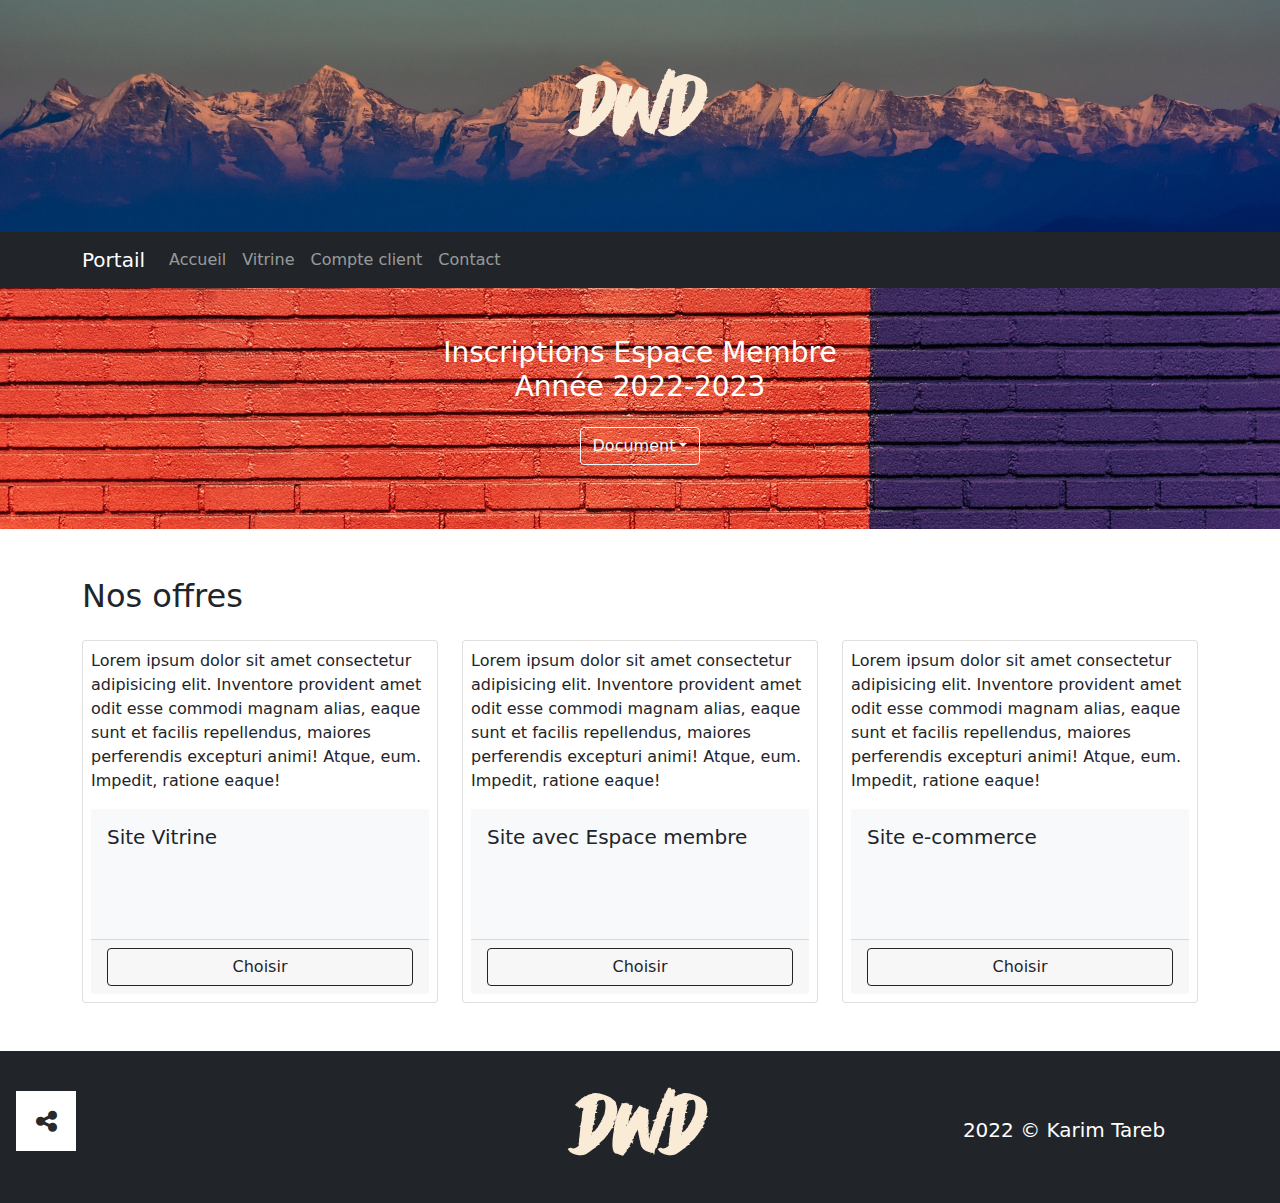
<file: index.html>
<!DOCTYPE html>
<html lang="fr">

<head>
    <meta charset="UTF-8">
    <meta http-equiv="X-UA-Compatible" content="IE=edge">
    <meta name="viewport" content="width=device-width, initial-scale=1.0">
    <link href="./img/favicon.ico" rel="shortcut icon" type="image/x-icon" />
    <link rel="stylesheet" href="./design/style.css">
    <link rel="stylesheet" href="./design/styleAnimReseau.css">
    <link rel="stylesheet" href="./design/bootstrap.min.css">
    <link rel="stylesheet" href="./design/bootstrap.min.css.map">
    <link
      rel="stylesheet"
      href="https://cdnjs.cloudflare.com/ajax/libs/font-awesome/6.1.1/css/all.min.css"
    />
    <title>Création de site web</title>
</head>

<body>

    <!-- HEADER -->

    <header class="p-5  text-center" style="background: center/cover url('img/chaine_alpes_aurore_1920x1180.jpg')">
        <div id="presentation" class="container">
            <p class="dwd">DWD</p>


        </div>

    </header>


    <!-- Barre de navigation -->

    <nav class="navbar sticky-top bg-dark navbar-dark navbar-expand-md">
        <!-- Le breakpoint se précise dans ce cas-->
        <div class="container">
            <div class="navbar-brand">
                Portail
            </div>

            <div class="navbar-toggler" data-bs-toggle="collapse" data-bs-target="#monMenuDeroulant">
                <span class="navbar-toggler-icon"></span>
            </div>

            <div class="collapse navbar-collapse" id="monMenuDeroulant">
                <ul class="navbar-nav">
                    <li class="nav-item">
                        <a href="./index.html" class="nav-link">Accueil</a>
                    </li>
                    <li class="nav-item">
                        <a href="./vitrine.html" class="nav-link">Vitrine</a>
                    </li>
                    <li class="nav-item">
                        <a href="./siteCompteClient/index.php" class="nav-link">Compte client</a>
                      </li>
                    <li class="nav-item">
                        <a href="./contact.php" class="nav-link">Contact</a>
                    </li>
                </ul>
            </div>
        </div>
    </nav>



    <!-- INSCRIPTION     -->
    <section style="background: center/cover url('img/mur_brique_rouge_marron_1920x1280.jpg')">
        <div class="container">
            <div class="text-white text-center p-5">

                <h3>Inscriptions Espace Membre<span class="d-block fw-light">Année 2022-2023</span></h3>

                <div class="btn-group m-3">
                    <button id="mesOptions" type="button" class="btn btn-outline-light dropdown-toggle" data-bs-toggle="dropdown">Document</button>

                    <!-- <button type="button" class="btn btn-light ">
                    <span class="visually-hidden">Options</span>
                </button> -->
                    <ul class="dropdown-menu" aria-labelledby="mesOptions">
                        <li><a class="dropdown-item" href="#">Newsletter</a></li>
                        <li><a class="dropdown-item" href="#">Parrainage</a></li>
                        <li><a class="dropdown-item" href="#">Partenariat</a></li>
                    </ul>
                </div>
            </div>


        </div>

    </section>



    <!-- PRESENTATION DES OFFRES -->

    <section class="p-5">

        <div class="container">
            <div class="text-center text-md-start">
                <h2>Nos offres</h2>

            </div>

            <!-- les cartes -->

            <div class="row">
                <div class="col-md-4">
                    <div class="card mt-3 p-2">
                        <!-- <img src="" class="card-img-top" alt="Site vitrine"> -->
                        <p>Lorem ipsum dolor sit amet consectetur adipisicing elit. Inventore provident amet odit esse commodi magnam alias, eaque sunt et facilis repellendus, maiores perferendis excepturi animi! Atque, eum. Impedit, ratione eaque!</p>
                        <div class="card-body bg-light" style="min-height: 130px;">
                            <h5 class="card-title">Site Vitrine</h5>
                        </div>
                        <div class="card-footer">
                            <button type="button" class="btn btn-outline-dark w-100" data-bs-toggle="modal" data-bs-target="#echarpeModal">
                                Choisir
                            </button>
                        </div>

                    </div>

                </div>

                <div class="col-md-4">
                    <div class="card mt-3 p-2">
                        <!-- <img src="" class="card-img-top" alt="Site espace membre"> -->
                        <p>Lorem ipsum dolor sit amet consectetur adipisicing elit. Inventore provident amet odit esse commodi magnam alias, eaque sunt et facilis repellendus, maiores perferendis excepturi animi! Atque, eum. Impedit, ratione eaque!</p>
                        <div class="card-body bg-light" style="min-height: 130px;">
                            <h5 class="card-title">Site avec Espace membre </h5>
                        </div>
                        <div class="card-footer">
                            <button type="button" class="btn btn-outline-dark w-100" data-bs-toggle="modal" data-bs-target="#coupeModal">
                                Choisir
                            </button>

                        </div>
                    </div>
                </div>

                <div class="col-md-4">
                    <div class="card mt-3 p-2">
                        <!-- <img src="" class="card-img-top" alt="site e-commerce"> -->
                        <p>Lorem ipsum dolor sit amet consectetur adipisicing elit. Inventore provident amet odit esse commodi magnam alias, eaque sunt et facilis repellendus, maiores perferendis excepturi animi! Atque, eum. Impedit, ratione eaque!</p>
                        <div class="card-body bg-light" style="min-height: 130px;">
                            <h5 class="card-title">Site e-commerce</h5>
                        </div>
                        <div class="card-footer">
                            <button type="button" class="btn btn-outline-dark w-100" data-bs-toggle="modal" data-bs-target="#baguetteModal">
                                Choisir
                            </button>
                        </div>
                    </div>
                </div>

            </div>
        </div>

    </section>


    <!-- FOOTER -->
    <footer class="bg-dark text-white p-3">
        <div class="row text-center">
            <!-- <div class="col-2"></div> -->
            <div class="col-md-4 mt-4">
        <!-- Liens Réseaux Sociaux Animés -->
        <div class="box">
            <!-- CHECKBOX -->
            <input type="checkbox" name="checkbox" id="checkbox" />
      
            <!-- MENU -->
      
            <div class="menu">
              <a href="#">
                <div class="menuItems">
                  <i class="fa-brands fa-whatsapp"></i>
                </div>
              </a>
            </div>
      
            <div class="menu">
              <a href="#">
                <div class="menuItems">
                  <i class="fa-brands fa-instagram"></i>
                </div>
              </a>
            </div>
            <div class="menu">
              <a href="#">
                <div class="menuItems">
                  <i class="fa-brands fa-facebook"></i>
                </div>
              </a>
            </div>
            <div class="menu">
              <a href="#">
                <div class="menuItems">
                  <i class="fa-brands fa-twitter"></i>
                </div>
              </a>
            </div>
          </div>
        </div>
        <div class="col-md-4 dwd">DWD</div>
<!-- Nom  et Année -->
        <div class="col-md-4 mt-5 fs-5">

            2022 © Karim Tareb 

        </div>
    </div>
    </footer>


    <!-- MODAL --->

    <!-- Modal Site vitrine -->
    <div class="modal fade" id="siteVitrine" data-bs-backdrop="static">
        <!-- Ce dernier paramètre empeche de fermer la modale en cliquant sur zone grisée-->

        <!-- Créer la boite de dialogue -->
        <div class="modal-dialog modal-dialog-centered">

            <!-- Créer le contenu -->
            <div class="modal-content">

                <!-- Header Modal-->
                <div class="modal-header">
                    <h5 class="modal-title">Site Vitrine</h5>
                    <button type="button" class="btn-close" data-bs-dismiss="modal">
                        <span class="visually-hidden">Fermer</span>
                    </button>
                </div>

                <!-- Body Modal-->

                <div class="modal-body">
                    <img src="./img/ecran_template_1920x1280.png" class="card-img-top" alt="site vitrine">

                </div>

                <!-- Footer Modal-->

                <div class="modal-footer">
                    <button type="button" class="btn btn-outline-secondary" data-bs-dismiss="modal">Fermer</button>
                    <button type="button" class="btn btn-primary" data-bs-toggle="popover" title="Fonctionnalité non disponible" data-bs-content="Vous pouvez vous inscrire à la newsletter pour être informé de sa disponibilité.">Ajouter au panier</button>

                </div>
            </div>
        </div>
    </div>

    <!-- Modal Site avec compte client -->

    <div class="modal fade" id="siteCompteClient" data-bs-backdrop="static">
        <!-- Ce dernier paramètre empeche de fermer la modale en cliquant sur zone grisée-->

        <!-- Créer la boite de dialogue -->
        <div class="modal-dialog modal-dialog-centered">
            <!-- Cette dernière est facultative-->

            <!-- Créer le contenu -->
            <div class="modal-content">
                <!-- ON PEUT METTRE OU PAS UN OU TS CES ELTS header, body, footer -->

                <!-- Header modal-->
                <div class="modal-header">
                    <h5 class="modal-title">Site avec espace membre</h5>
                    <button type="button" class="btn-close" data-bs-dismiss="modal">
                        <span class="visually-hidden">Fermer</span>
                    </button>
                </div>


                <!-- Body modal-->

                <div class="modal-body">
                    <img src="./img/mains_superposees_globe_connexion_1920x1280.jpg" class="card-img-top" alt="site avec compte client">

                </div>

                <!-- Footer modal-->

                <div class="modal-footer">
                    <button type="button" class="btn btn-outline-secondary" data-bs-dismiss="modal">Fermer</button>
                    <button type="button" class="btn btn-primary" data-bs-toggle="tooltip" data-bs-placement="top" title="Fonctionnalité non disponible">
                        Ajouter au panier
                    </button>

                    </button>
                </div>
            </div>
        </div>
    </div>


    <!-- Modal Site e-commerce -->

    <div class="modal fade" id="siteEcommerce" data-bs-backdrop="static">
        <!-- Ce dernier paramètre empeche de fermer la modale en cliquant sur zone grisée-->

        <!-- Créer la boite de dialogue -->
        <div class="modal-dialog modal-dialog-centered">
            <!-- Cette dernière est facultative-->

            <!-- Créer le contenu -->
            <div class="modal-content">
                <!-- ON PEUT METTRE OU PAS UN OU TS CES ELTS header, body, footer -->

                <!-- Header -->
                <div class="modal-header">
                    <h5 class="modal-title">Site e-commerce</h5>
                    <button type="button" class="btn-close" data-bs-dismiss="modal">
                        <span class="visually-hidden">Fermer</span>
                    </button>
                </div>


                <!-- Body -->

                <div class="modal-body">
                    <img src="./img/transction_a_travers_ecran_1920x1281.png" class="card-img-top" alt="site e-commerce">

                </div>

                <!-- Footer -->

                <div class="modal-footer">

                    <button type="button" class="btn btn-outline-secondary" data-bs-dismiss="modal">Fermer</button>
                    <button type="button" class="btn btn-primary" data-bs-toggle="popover" title="Fonctionnalité non disponible" data-bs-content="Inscrivez vous à la newsletter pour être informé de sa disponibilité.">Ajouter au panier</button>


                </div>
            </div>
        </div>
    </div>


    <!-- BS avec JS -->
    <script src="https://cdn.jsdelivr.net/npm/@popperjs/core@2.10.2/dist/umd/popper.min.js" integrity="sha384-7+zCNj/IqJ95wo16oMtfsKbZ9ccEh31eOz1HGyDuCQ6wgnyJNSYdrPa03rtR1zdB" crossorigin="anonymous"></script>
    <script src="https://cdn.jsdelivr.net/npm/bootstrap@5.1.3/dist/js/bootstrap.min.js" integrity="sha384-QJHtvGhmr9XOIpI6YVutG+2QOK9T+ZnN4kzFN1RtK3zEFEIsxhlmWl5/YESvpZ13" crossorigin="anonymous"></script>

    <!-- Infobulle avec BS -->

    <script>
        var tooltipTriggerList = [].slice.call(document.querySelectorAll('[data-bs-toggle="tooltip"]'));
        var tooltipList = tooltipTriggerList.map(function(tooltipTriggerEl) {
            return new bootstrap.Tooltip(tooltipTriggerEl)
        })

        // Popover BS 


        var popoverTriggerList = [].slice.call(document.querySelectorAll('[data-bs-toggle="popover"]'));
        var popoverList = popoverTriggerList.map(function(popoverTriggerEl) {
            return new bootstrap.Popover(popoverTriggerEl)
        })

        var popover = new bootstrap.Popover(document.querySelector('.example-popover'), {
            container: 'body'
        })
    </script>
</body>

</html>
</file>
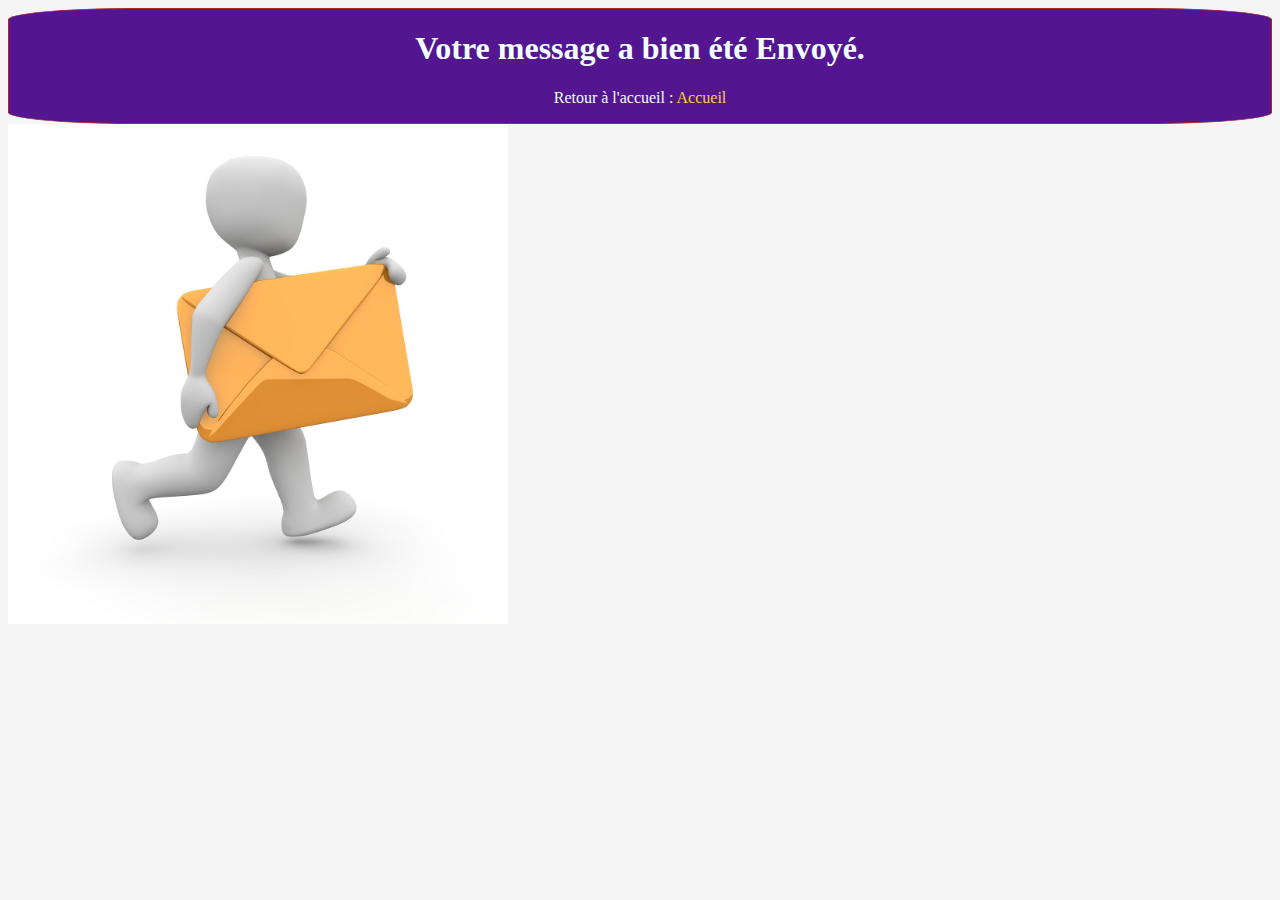
<file: messageEnvoye.html>
<!DOCTYPE html>
<html lang="fr">
  <head>
    <meta charset="UTF-8" />
    <meta http-equiv="X-UA-Compatible" content="IE=edge" />
    <meta name="viewport" content="width=device-width, initial-scale=1.0" />
    <link href="./img/favicon.ico" rel="shortcut icon" type="image/x-icon" />
    <link rel="stylesheet" href="./design/style.css" />
    <title>Message Envoyé</title>
  </head>
  <body id="bodyMessageEnvoye">
    <div id="divMessageEnvoye">
      <h1>Votre message a bien été Envoyé.</h1>
      <p>Retour à l'accueil : <a href="./index.html">Accueil</a></p>
    </div>

    <!-- Illustration message Envoyé -->
    <div id="divMailEnvoye">
      <div id="imgMail">
        <img
          src="./img/bonhommeLettreMail_1280x1280.jpg"
          alt="Mail envoyé"
          width="500"
          height="500"
        />
      </div>
    </div>
  </body>
</html>
</file>
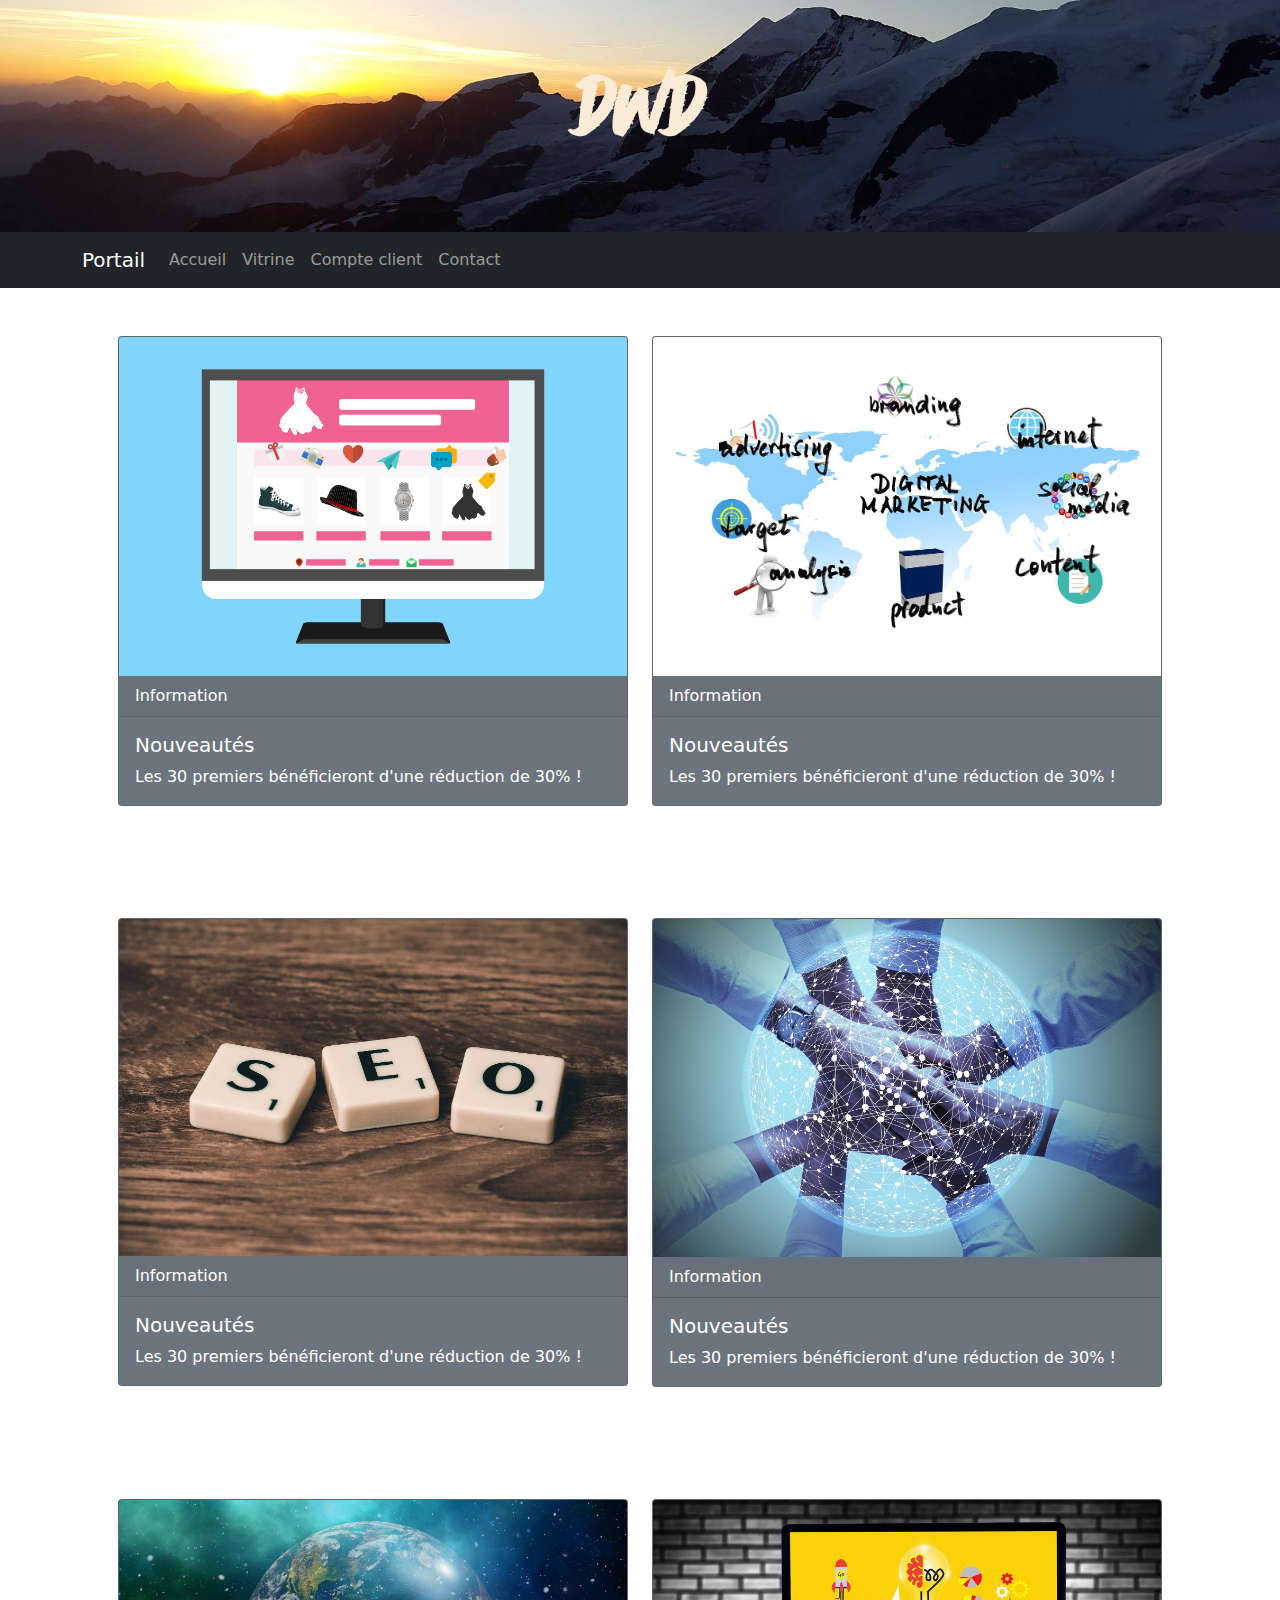
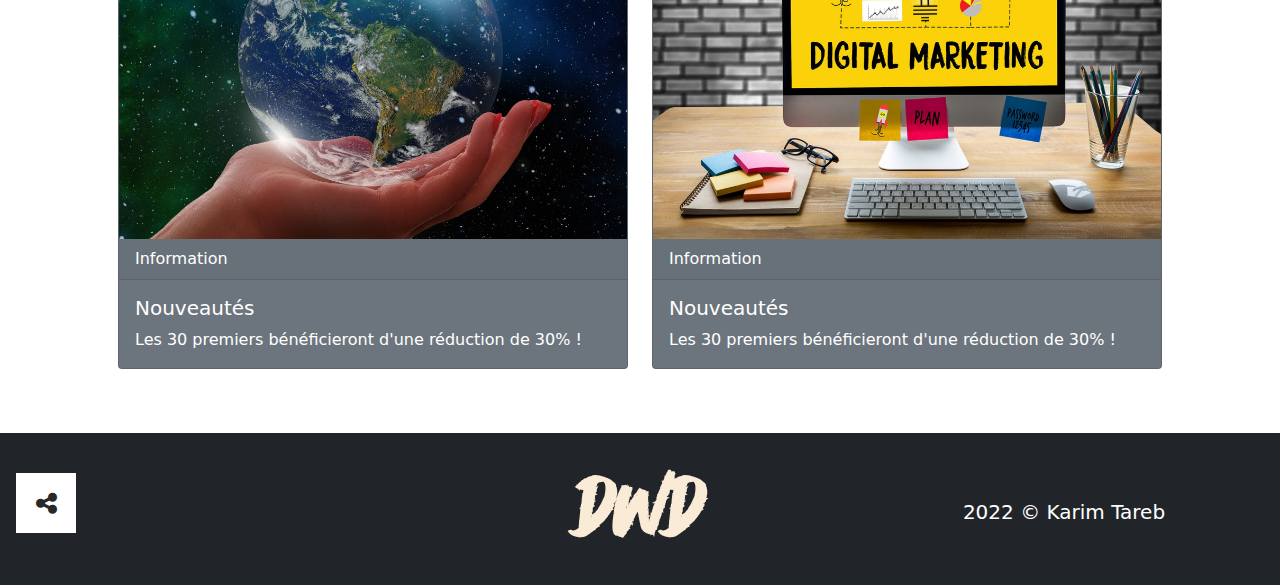
<file: vitrine.html>
<!DOCTYPE html>
<html lang="en">
  <head>
    <meta charset="UTF-8" />
    <meta http-equiv="X-UA-Compatible" content="IE=edge" />
    <meta name="viewport" content="width=device-width, initial-scale=1.0" />
    <link href="./img/favicon.ico" rel="shortcut icon" type="image/x-icon" />

    <link rel="stylesheet" href="./design/bootstrap.min.css" />
    <link rel="stylesheet" href="./design/bootstrap.min.css.map" />
    <link rel="stylesheet" href="./design/style.css" />
    <link rel="stylesheet" href="./design/styleAnimReseau.css" />
    <link
      rel="stylesheet"
      href="https://cdnjs.cloudflare.com/ajax/libs/font-awesome/6.1.1/css/all.min.css"
    />
    <title>Vitrine</title>
  </head>
  <body>
    <!-- HEADER -->

    <header
      class="p-5 text-center"
      style="
        background: center/cover url('img/lever_soleil_alpes_1920x1005.jpg');
      "
    >
      <div id="presentation" class="container">
        <p class="dwd">DWD</p>
      </div>
    </header>

    <!-- Barre de navigation -->

    <nav class="navbar sticky-top bg-dark navbar-dark navbar-expand-md">
      <!-- Le breakpoint se précise dans ce cas-->
      <div class="container">
        <div class="navbar-brand">Portail</div>

        <div
          class="navbar-toggler"
          data-bs-toggle="collapse"
          data-bs-target="#monMenuDeroulant"
        >
          <span class="navbar-toggler-icon"></span>
        </div>

        <div class="collapse navbar-collapse" id="monMenuDeroulant">
          <ul class="navbar-nav">
            <li class="nav-item">
              <a href="./index.html" class="nav-link">Accueil</a>
            </li>
            <li class="nav-item">
              <a href="./vitrine.html" class="nav-link">Vitrine</a>
            </li>
            <li class="nav-item">
              <a href="./siteCompteClient/index.php" class="nav-link"
                >Compte client</a
              >
            </li>
            <li class="nav-item">
              <a href="./contact.php" class="nav-link">Contact</a>
            </li>
          </ul>
        </div>
      </div>
    </nav>

    <!-- LES CARTES -->
    <section>
      <div class="container p-5">
        <div class="row mb-3 gy-4">
          <div class="col-md-6">
            <div class="card gy-3 bg-secondary text-white">
              <img
                src="./img/ecran_template_1920x1280.png"
                alt="..."
                class="card-img-top"
              />
              <div class="card-header">Information</div>

              <div class="card-body">
                <h5 class="card-title">Nouveautés</h5>
                <p class="card-text">
                  Les 30 premiers bénéficieront d'une réduction de 30% !
                </p>
              </div>
            </div>
          </div>

          <div class="col-md-6">
            <div class="card gx-3 bg-secondary text-white">
              <img
                src="./img/digital_marketing_croqui_1280x853.jpg"
                alt="..."
                class="card-img-top"
              />
              <div class="card-header">Information</div>
              <div class="card-body">
                <h5 class="card-title">Nouveautés</h5>
                <p class="card-text">
                  Les 30 premiers bénéficieront d'une réduction de 30% !
                </p>
              </div>
            </div>
          </div>
        </div>
      </div>
      <div class="container p-5">
        <div class="row mb-3 gy-4">
          <div class="col-md-6">
            <div class="card gy-3 bg-secondary text-white">
              <img
                src="./img/seo_lettre_scrabble_1920x1275.jpg"
                alt="marketing"
                class="card-img-top"
              />
              <div class="card-header">Information</div>

              <div class="card-body">
                <h5 class="card-title">Nouveautés</h5>
                <p class="card-text">
                  Les 30 premiers bénéficieront d'une réduction de 30% !
                </p>
              </div>
            </div>
          </div>

          <div class="col-md-6">
            <div class="card gx-3 bg-secondary text-white">
              <img
                src="./img/mains_superposees_globe_connexion_1920x1280.jpg"
                alt="..."
                class="card-img-top"
              />
              <div class="card-header">Information</div>
              <div class="card-body">
                <h5 class="card-title">Nouveautés</h5>
                <p class="card-text">
                  Les 30 premiers bénéficieront d'une réduction de 30% !
                </p>
              </div>
            </div>
          </div>
        </div>
      </div>
      <div class="container p-5">
        <div class="row mb-3 gy-4">
          <div class="col-md-6">
            <div class="card gy-3 bg-secondary text-white">
              <img
                src="./img/globe_amerique_main_1920x1280.jpg"
                alt="..."
                class="card-img-top"
              />
              <div class="card-header">Information</div>

              <div class="card-body">
                <h5 class="card-title">Nouveautés</h5>
                <p class="card-text">
                  Les 30 premiers bénéficieront d'une réduction de 30% !
                </p>
              </div>
            </div>
          </div>

          <div class="col-md-6">
            <div class="card gx-3 bg-secondary text-white">
              <img
                src="./img/digital_marketing_1920x1280.jpg"
                alt="..."
                class="card-img-top"
              />
              <div class="card-header">Information</div>
              <div class="card-body">
                <h5 class="card-title">Nouveautés</h5>
                <p class="card-text">
                  Les 30 premiers bénéficieront d'une réduction de 30% !
                </p>
              </div>
            </div>
          </div>
        </div>
      </div>
    </section>

    <!-- FOOTER -->
    <footer class="bg-dark text-white p-3">
      <div class="row text-center">
        <!-- <div class="col-2"></div> -->
        <div class="col-md-4 mt-4">
          <!-- Liens Réseaux Sociaux Animés -->
          <div class="box">
            <!-- CHECKBOX -->
            <input type="checkbox" name="checkbox" id="checkbox" />

            <!-- MENU -->

            <div class="menu">
              <a href="#">
                <div class="menuItems">
                  <i class="fa-brands fa-whatsapp"></i>
                </div>
              </a>
            </div>

            <div class="menu">
              <a href="#">
                <div class="menuItems">
                  <i class="fa-brands fa-instagram"></i>
                </div>
              </a>
            </div>
            <div class="menu">
              <a href="#">
                <div class="menuItems">
                  <i class="fa-brands fa-facebook"></i>
                </div>
              </a>
            </div>
            <div class="menu">
              <a href="#">
                <div class="menuItems">
                  <i class="fa-brands fa-twitter"></i>
                </div>
              </a>
            </div>
          </div>
        </div>
        <div class="col-md-4 dwd">DWD</div>
        <!-- Nom  et Année -->
        <div class="col-md-4 mt-5 fs-5">2022 © Karim Tareb</div>
      </div>
    </footer>

    <!-- BS avec JS -->
    <script
      src="https://cdn.jsdelivr.net/npm/@popperjs/core@2.10.2/dist/umd/popper.min.js"
      integrity="sha384-7+zCNj/IqJ95wo16oMtfsKbZ9ccEh31eOz1HGyDuCQ6wgnyJNSYdrPa03rtR1zdB"
      crossorigin="anonymous"
    ></script>
    <script
      src="https://cdn.jsdelivr.net/npm/bootstrap@5.1.3/dist/js/bootstrap.min.js"
      integrity="sha384-QJHtvGhmr9XOIpI6YVutG+2QOK9T+ZnN4kzFN1RtK3zEFEIsxhlmWl5/YESvpZ13"
      crossorigin="anonymous"
    ></script>

    <!-- Infobulle avec BS -->

    <script>
      var tooltipTriggerList = [].slice.call(
        document.querySelectorAll('[data-bs-toggle="tooltip"]')
      );
      var tooltipList = tooltipTriggerList.map(function (tooltipTriggerEl) {
        return new bootstrap.Tooltip(tooltipTriggerEl);
      });

      // Popover BS

      var popoverTriggerList = [].slice.call(
        document.querySelectorAll('[data-bs-toggle="popover"]')
      );
      var popoverList = popoverTriggerList.map(function (popoverTriggerEl) {
        return new bootstrap.Popover(popoverTriggerEl);
      });

      var popover = new bootstrap.Popover(
        document.querySelector(".example-popover"),
        {
          container: "body",
        }
      );
    </script>
  </body>
</html>
</file>
<file: design/style.css>
h1 {
    font-family: Georgia, 'Times New Roman', Times, serif;
}

a {
    text-decoration: none;
    color: #FFCD38;
}

/* #divMailEnvoye {
    display: flex;
    align-items: center;
    justify-content: center; 
   
}  */

#imgMail {
    animation-direction: normal;
    animation-duration: 5s;
    animation-name: glissement;
    animation-iteration-count: infinite;
    
}

#messageContact {
    border: 1px solid wheat;
    border-radius: 30px;
}

#tel {
    text-decoration: none;
    font-size: 45px;
    color: firebrick;

}

#tel:hover {
    font-weight: bold;
}

#textWhite {
    color: white;
}

#bodyMessageEnvoye {
    background: whitesmoke;
}

#divMessageEnvoye {
    margin: 0 auto;
    background: #541690;
    color: azure;
    border: 1px solid brown;
    border-radius: 10%;
    align-items: center;
    align-content: center;
    text-align: center;
}

.dwd
{
    font-weight: bolder;
    font-size: 5rem;
   font-family: "Binjay";
   color: antiquewhite;
}

.fondDePage {
    background: linear-gradient(white, black);
}

.fondNoir {
    background: black;
    border-top: .1px solid white;
}

@keyframes glissement {
    from {
      margin-left: -30%;
      width: 300%;
    }
  
    to {
      margin-left: 100%;
      width: 100%;
    }
  }

@media screen and (max-width: 767px) {
    #reseauSociau {
        margin-left: 80px;
    }
}

@font-face
{
    font-family: "Binjay";
    src: url(../src/Binjay.otf) format('opentype');
}
</file>
<file: design/styleAnimReseau.css>
* {
    margin: 0; padding: 0;
    box-sizing: border-box;
    text-decoration: none;
}




.box {
    display: flex;

}

#checkbox {
    height: 60px;
    width: 60px;
    appearance: none;
    background: white;
    cursor: pointer;
    position: relative;
    /* -moz-appearance: none;
    -webkit-appearance: none; */
    /* outline: none; */ /*suppression du contour(problème accessibilté)*/

}

#checkbox:hover, .menu .menuItems:hover {
    background: rgba(255,255,255,.7);
}

#checkbox::before {
content: '\f1e0'; /* code recupere par font awesome*/
font-family: 'font awesome 5 free';
font-weight: 700;
font-size: 1.5rem;
position: absolute;
top: 50%;
left: 50%;
transform: translate(-50%, -50%);
color: rgb(41, 41, 41);
transition: all 1.5s;
}

#checkbox:checked::before {
content: '\f00d';
}

#checkbox:checked ~ .menu {
width: 60px; /* calculé en additionnat les 4 icon de 65px + les 4 bordures de 1px = 4*65 + 4*1 = 264*/
}

.menu {
    width: 0;
    overflow: hidden;
    display: flex; /* mettre icons les uns à côté des autres*/
    transition: all .5s;
}

.menu .menuItems {
    width: 60px;
    height: 60px;
    background: white;
    border-left: 1px solid rgb(165, 165, 165);
    display: flex;
    align-items: center;
    justify-content: center;
}

.menu .menuItems i {
    font-size: 1.8rem;
}

.fa-whatsapp {
    color: #25d366;
}

.fa-instagram {
    columns: #c32aa3;
}

.fa-facebook {
    color: #273c75;
}

.fa-twitter {
    color: #1da1f2;
}

/* merci à believemy */
</file>
